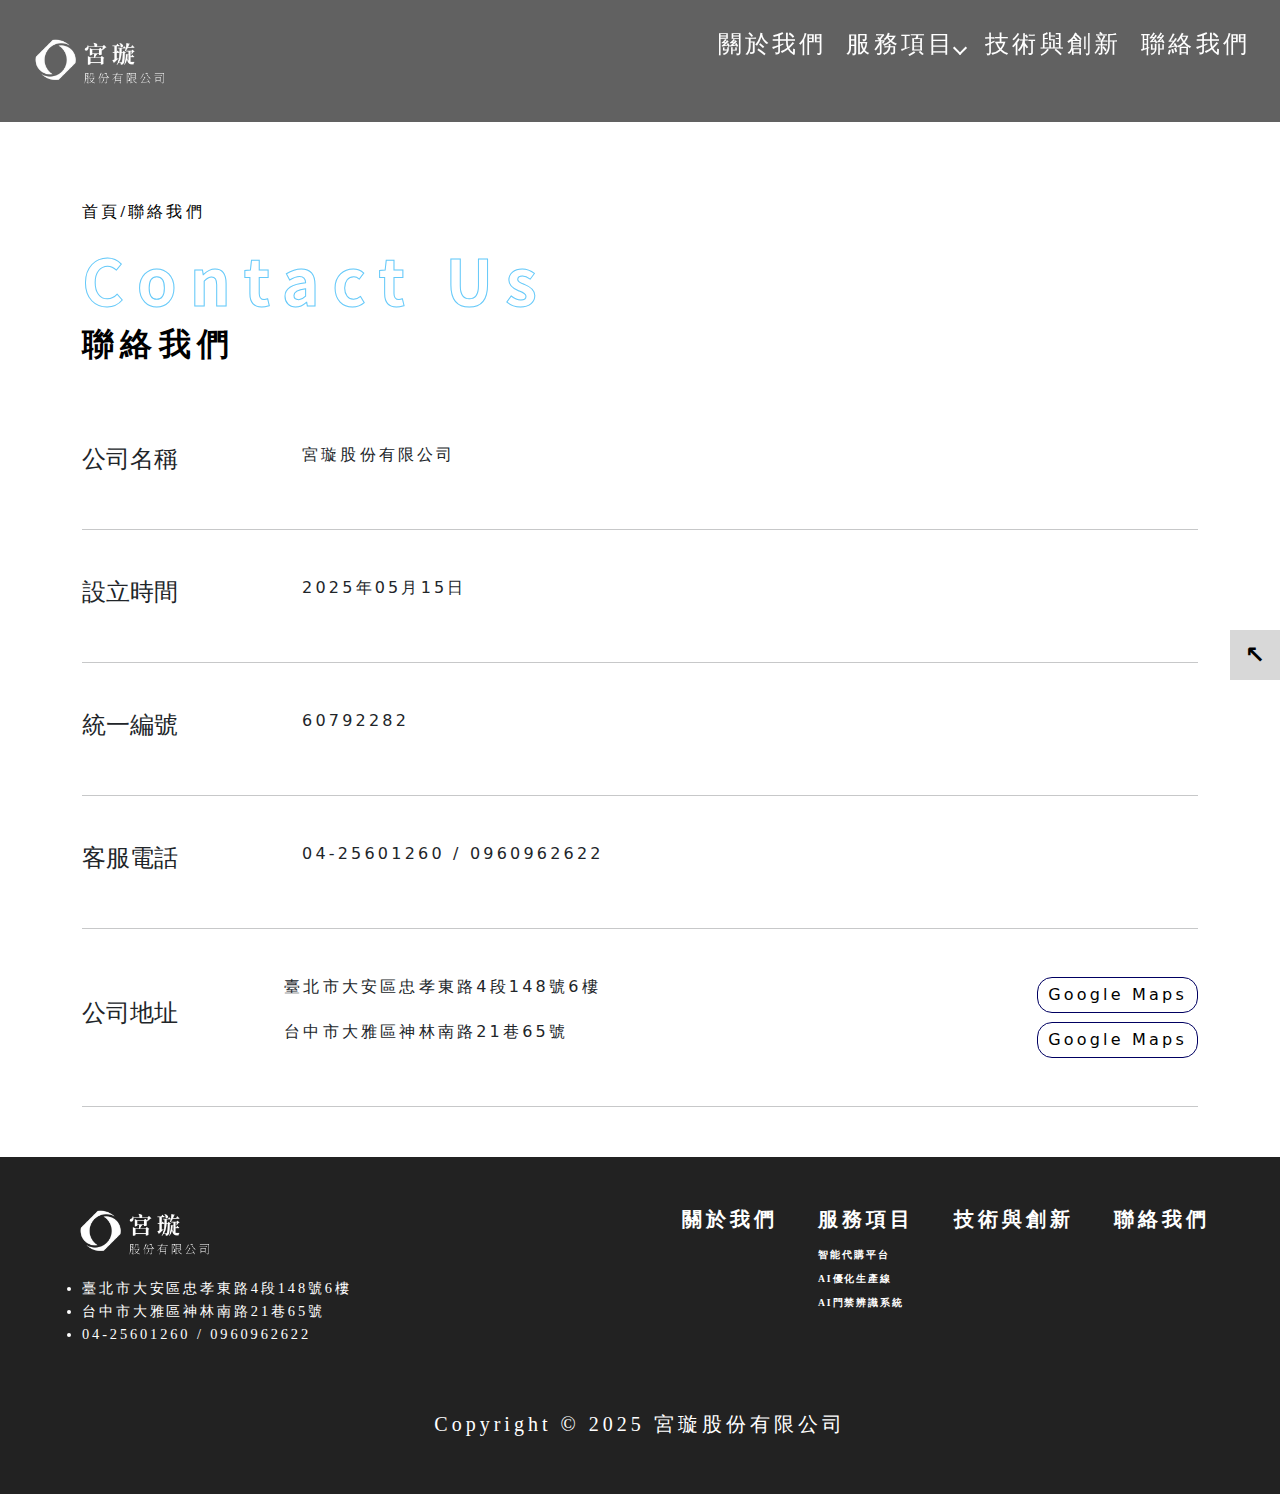
<file: contact.html>
<!DOCTYPE html>
<html lang="en">

<head>
    <meta charset="UTF-8">
    <meta name="viewport" content="width=device-width, initial-scale=1.0">
    <link rel="stylesheet" href="./asset/css/bootstrap.css">
    <link rel="stylesheet" href="./asset/css/all.css">
    <link rel="stylesheet" href="./asset/css/icon.css">
    <link rel="stylesheet" href="./asset/css/header.css">
    <link rel="stylesheet" href="./asset/css/footer.css">
    <title>宮璇-形象網站-聯絡我們</title>
</head>
<style>
    .contact-content {
        margin-top: 50px;
        margin-bottom: 50px;
    }

    .contact-content-info {
        display: flex;
        align-items: center;
        padding: 30px 0;
    }

    .contact-content-info h4 {
        width: 150px;
    }

    .contact-content-info p {
        margin-left: 70px;
        letter-spacing: 0.2em;
    }

    .addresses {
        width: 100%;
    }

    .address {
        display: flex;
        align-items: center;
        justify-content: space-between;
    }

    .map-button {
        border: 1.5px solid rgb(0, 0, 97);
        border-radius: 15px;
        background-color: transparent;
        letter-spacing: 0.2em;
        padding: 5px 10px;
        transition: all 0.3s ease-in-out;
    }

    .map-button:hover {
        background-color: rgb(0, 0, 97);
        color: white;
    }

    @media screen and (max-width: 768px) {
        .contact-content-info {
            flex-direction: column;
            align-items: flex-start;
        }

        .contact-content-info h4 {
            width: auto;
            margin-bottom: 10px;
        }

        .contact-content-info p {
            margin-left: 0;
        }

        .addresses {
            width: 100%;
        }

        .address {
            flex-direction: column;
            align-items: flex-start;
        }

    }
</style>

<body>
    <header>
        <div id="header-logo-link">
            <a href="/index.html">
                <img src="./asset/image/logo.png" alt="logo" class="header-logo">
            </a>
            <input type="checkbox" name="hamburagr-1" id="hamburagr-1">
            <label for="hamburagr-1" id="hamburagr-1-label">
                <div></div>
                <div></div>
            </label>
        </div>
        <ul class="header-layer1">
            <li class="header-layer1-li">
                <a class="white-title " href="/about-us.html">
                    <h4 class="nav-button">關於我們</h4>
                </a>
            </li>
            <li class="dropdown header-layer1-li">
                <input type="checkbox" name="hamburagr-2" id="hamburagr-2">
                <label for="hamburagr-2" class="white-title hamburagr-2-label nav-button">
                    <h4>服務項目</h4>
                    <div class="hamburagr-2-box"></div>
                </label>
                <ul class="header-layer2">
                    <li>
                        <a class="white-small-title" href="/service-1.html">
                            <h6>智能代購平台</h6>
                        </a>
                    </li>
                    <li>
                        <a class="white-small-title" href="/service-2.html">
                            <h6>AI優化生產線</h6>
                        </a>
                    </li>
                    <li>
                        <a class="white-small-title" href="/service-3.html">
                            <h6>AI門禁辨識系統</h6>
                        </a>
                    </li>
                </ul>
            </li>
            <li class="header-layer1-li">
                <a class="white-title" href="/technology.html">
                    <h4 class="nav-button">技術與創新</h4>
                </a>
            </li>
            <li class="header-layer1-li">
                <a class="white-title" href="/contact.html">
                    <h4 class="nav-button">聯絡我們</h4>
                </a>
            </li>
        </ul>
    </header>
    <main>
        <div id="top" style=""></div>
        <div class="container">
            <ul class="breadcrumb">
                <li>
                    <a href="/index.html" class="black-subtitle" style="font-weight: 500">首頁</a>
                </li>
                <li class="black-subtitle">/</li>
                <li>
                    <a href="/contact.html" class="black-subtitle " style="font-weight: 500">聯絡我們</a>
                </li>
            </ul>
            <div class="main">
                <h1 class="blue-title">Contact Us</h1>
                <h2 class="black-subtitle" style="font-size: 2em;">聯絡我們</h2>
            </div>
            <div class="contact-content">
                <div class="contact-content-info">
                    <h4>公司名稱</h4>
                    <p style="font-weight: 200;">宮璇股份有限公司</p>
                </div>
                <hr>
                <div class="contact-content-info">
                    <h4>設立時間</h4>
                    <p style="font-weight: 200;">2025年05月15日</p>
                </div>
                <hr>
                <div class="contact-content-info">
                    <h4>統一編號</h4>
                    <p style="font-weight: 200;">60792282</p>
                </div>
                <hr>
                <div class="contact-content-info">
                    <h4>客服電話</h4>
                    <p style="font-weight: 200;">04-25601260 / 0960962622</p>
                </div>
                <hr>
                <div class="contact-content-info">
                    <h4>公司地址</h4>
                    <div class="addresses">
                        <div class="address">
                            <p style="font-weight: 200;">臺北市大安區忠孝東路4段148號6樓</p>
                            <button class="map-button">Google Maps</button>
                        </div>
                        <div class="address" style="margin-top: 5px;">
                            <p style="font-weight: 200;">台中市大雅區神林南路21巷65號</p>
                            <button class="map-button">Google Maps</button>
                        </div>
                    </div>
                </div>
                <hr>
            </div>
        </div>
    </main>
    <footer>
        <section class="footer-upper">
            <div class="footer-contact">
                <a href="index.html">
                    <img src="./asset/image/logo.png" alt="logo">
                </a>
                <ul class="footer-contact-list">
                    <li class="white-small-title" style="font-weight:lighter">臺北市大安區忠孝東路4段148號6樓</li>
                    <li class="white-small-title" style="font-weight:lighter">台中市大雅區神林南路21巷65號</li>
                    <li class="white-small-title" style="font-weight:lighter">04-25601260 / 0960962622</li>
                </ul>
            </div>
            <div class="footer-map">
                <ul class="footer-layer1">
                    <li>
                        <a href="">
                            <h5 class="white-title">關於我們</h5>
                        </a>
                    </li>
                    <li>
                        <h5 class="white-title">服務項目</h5>
                        <ul class="footer-layer2">
                            <li>
                                <a href="/service-1.html" class="white-title">智能代購平台</a>
                            </li>
                            <li>
                                <a href="/service-1.html" class="white-title">AI優化生產線</a>
                            </li>
                            <li>
                                <a href="/service-1.html" class="white-title">AI門禁辨識系統</a>
                            </li>
                        </ul>
                    </li>
                    <li>
                        <a href="">
                            <h5 class="white-title">技術與創新</h5>
                        </a>
                    </li>
                    <li>
                        <a href="">
                            <h5 class="white-title">聯絡我們</h5>
                        </a>
                    </li>
                </ul>
            </div>
        </section>
        <section class="footer-down" style="padding-top: 50px;">
            <h5 class="white-small-title" style="font-weight:500">
                Copyright &copy; 2025 宮璇股份有限公司
            </h5>
        </section>
    </footer>
    <a href="#top" id="go-top">↖</a>
</body>

</html>
</file>
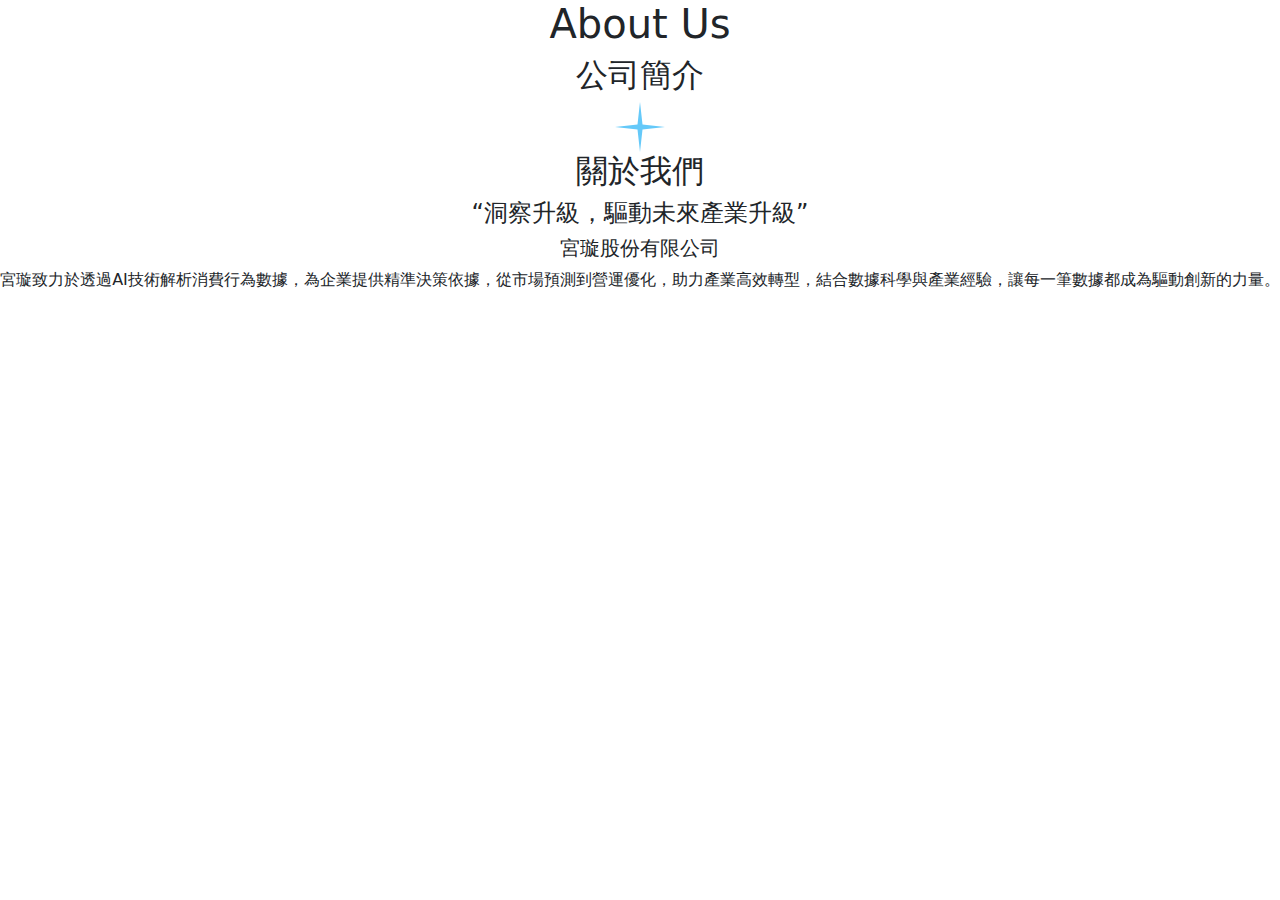
<file: test.html>
<!DOCTYPE html>
<html lang="en">

<head>
    <meta charset="UTF-8">
    <meta name="viewport" content="width=device-width, initial-scale=1.0">
    <link rel="stylesheet" href="./asset/css/bootstrap.css">
    <link rel="stylesheet" href="./asset/css/all.css">
    <title>宮璇-形象網站-主頁</title>
</head>

<body>
    <h1 class="blue-title">About Us</h1>
    <h2 class="blue-subtitle">公司簡介</h2>
    <svg width="50" height="50" viewBox="0 0 100 100">
        <polygon points="50,0 55,45 100,50 55,55 50,100 45,55 0,50 45,45" fill="#65C9F9" />
    </svg>
    <h2 class="white-title">關於我們</h2>
    <h4 class="white-title">
        “洞察升級，驅動未來產業升級”
    </h4>
    <h5 class="white-subtitle">
        宮璇股份有限公司
    </h5>
    <p>
        宮璇致力於透過AI技術解析消費行為數據，為企業提供精準決策依據，從市場預測到營運優化，助力產業高效轉型，結合數據科學與產業經驗，讓每一筆數據都成為驅動創新的力量。
    </p>
</body>

</html>
</file>
<file: asset/css/all.css>
* {
    margin: 0;
    box-sizing: border-box;
}

:root {
    --blue: #65C9F9;
    --back-color: #222222;
    --back-color-hover: #535353;
    --back-color-hover-2: #686868;
    --header-height: 114px;
}

body {
    height: auto;
    display: flex;
    flex-direction: column;
    justify-content: center;
    align-items: center;
    overflow: overlay;
    /* overflow-x: hidden; */
    position: relative;
}

::-webkit-scrollbar {
    width: 5px;
}

::-webkit-scrollbar-thumb {
    background-color: #313131;
    border-radius: 10px;
}

header {
    width: 100%;
    position: fixed;
    top: 0;
    left: 0;
    z-index: 1000000;
}

main {
    width: 100%;
    height: auto;
}

footer {
    width: 100%;
}

#go-top {
    position: fixed;
    top: 70%;
    right: 0px;
    height: 50px;
    width: 50px;
    font-weight: bolder;
    font-size: 1.5rem;
    background-color: rgb(216, 216, 216);
    color: black;
    text-decoration: none;
    display: flex;
    align-items: center;
    justify-content: center;
}

#go-top:hover {
    background-color: rgb(172, 172, 172);
}

#top {
    height: 200px;
}

.breadcrumb {
    list-style: none;
    display: flex;
    align-items: center;
    justify-content: start;
    padding: 0;
}

.breadcrumb a {
    text-decoration: none;
}



.card {
    border-radius: 50px;
    box-shadow: 0 0 10px rgba(0, 0, 0, 0.1);
    overflow: hidden;
}

.card img {
    width: 100%;
}

.run-group-container {
    position: relative;
    padding-top: 80px;
    padding-bottom: 320px;
    height: 120px;
    width: 100%;
    overflow: hidden;
}

.run-group {
    position: absolute;
    display: flex;
    align-items: center;
    justify-content: center;
    height: 120px;
    animation: 16s run linear infinite;
}

.run-group img {
    height: 100%;
    width: 300px;
    object-fit: contain;
    object-position: center;
    padding: 0 10px;
}

.run-group:nth-child(2) {
    animation-delay: -4s;
}

.run-group:nth-child(3) {
    animation-delay: -8s;
}

.run-group:nth-child(4) {
    animation-delay: -12s;
}

@keyframes run {
    0% {
        transform: translateX(300%);
    }

    100% {
        transform: translateX(-100%);
    }
}
</file>
<file: asset/css/icon.css>
.index-main-decorate-1 {
    font-family: 'Noto Sans CJK TC', sans-serif;
    font-weight: 300;
    font-size: 32px;
    line-height: 100%;
    letter-spacing: 20%;
    color: #C8E7E9;
}

.index-main-decorate-2 {
    font-family: 'Noto Serif TC', 'Source Han Serif TC', sans-serif;
    font-weight: 400;
    font-size: 60px;
    line-height: 100%;
    letter-spacing: 20%;
    color: #C8E7E9;
}

.index-en-title-blue-1 {
    font-family: 'Noto Sans CJK TC', sans-serif;
    font-weight: var(--font-weight, 900);
    font-size: var(--font-size);
    line-height: 120%;
    letter-spacing: 28px;
    -webkit-text-stroke: 1px #293ECD;
    color: transparent;
}

.index-en-title-blue-2 {
    font-family: 'Noto Sans CJK TC', sans-serif;
    font-weight: var(--font-weight, 900);
    font-size: var(--font-size);
    line-height: 120%;
    letter-spacing: 28px;
    -webkit-text-stroke: 1px #5AC9FB;
    color: transparent;
}

.index-ch-title-blue-1 {
    font-family: 'Noto Serif TC', 'Source Han Serif TC', sans-serif;
    font-weight: var(--font-weight, 500);
    font-size: var(--font-size);
    line-height: 140%;
    letter-spacing: 20%;
    color: #293ECD;
}

.index-ch-title-blue-2 {
    font-family: 'Noto Serif TC', 'Source Han Serif TC', sans-serif;
    font-weight: var(--font-weight, 500);
    font-size: var(--font-size);
    line-height: 140%;
    letter-spacing: 20%;
    color: #5AC9FB;
}

.index-ch-title-black {
    font-family: 'Noto Serif TC', 'Source Han Serif TC', sans-serif;
    font-weight: var(--font-weight, 500);
    font-size: var(--font-size);
    line-height: 140%;
    letter-spacing: 20%;
    color: #222222;
}

.index-ch-title-white {
    font-family: 'Noto Serif TC', 'Source Han Serif TC', sans-serif;
    font-weight: var(--font-weight, 500);
    font-size: var(--font-size);
    line-height: 140%;
    letter-spacing: 20%;
    color: white;
}

.blue-title {
    font-family: 'Noto Sans CJK TC', sans-serif;
    font-size: 4rem;
    font-weight: 900;
    letter-spacing: 0.2em;
    -webkit-text-stroke: 1px #65C9F9;
    color: transparent;
}

.blue-subtitle {
    font-family: 'Noto Serif TC', 'Source Han Serif TC', serif;
    font-weight: 500;
    letter-spacing: 0.2em;
    color: #65C9F9;
}

.blue-text {
    font-weight: bolder;
    letter-spacing: 0.2em;
    color: #65C9F9;
}

.white-title {
    font-family: 'Noto Serif TC', 'Source Han Serif TC', serif;
    font-weight: bolder;
    letter-spacing: 0.2em;
    color: white;
}

.white-subtitle {
    font-weight: bolder;
    letter-spacing: 0.2em;
    color: white;
}

.white-small-title {
    font-family: 'Noto Serif TC', 'Source Han Serif TC', serif;
    font-weight: 500;
    letter-spacing: 0.2em;
    color: white;
}

.black-title {
    font-family: 'Noto Serif TC', 'Source Han Serif TC', serif;
    font-weight: bolder;
    letter-spacing: 0.2em;
    color: black;
}

.black-subtitle {
    font-family: 'Noto Serif TC', 'Source Han Serif TC', serif;
    font-weight: bolder;
    letter-spacing: 0.2em;
    color: black;
}

.black-title-text {
    font-family: 'Noto Serif TC', 'Source Han Serif TC', serif;
    font-weight: bolder;
    letter-spacing: 0.2em;
    color: black;
}

.subtitle {
    font-family: 'Noto Serif TC', 'Source Han Serif TC', serif;
    font-weight: bolder;
    letter-spacing: 0.2em;
    color: #030303;
}

.text-white {
    color: white;
    letter-spacing: 0.2em;
    font-weight: 300;
}

.text-black {
    color: black;
    letter-spacing: 0.2em;
    font-weight: 300;
}
</file>
<file: asset/css/header.css>
header {
    background-color: #313131c4;
    backdrop-filter: blur(5px);
    padding: 30px;
}

header a {
    text-decoration: none;
}

header ul {
    list-style: none;
    padding: 0;
}

header input[type="checkbox"] {
    display: none;
}

.header-logo {
    height: 50px;
}

header {
    display: flex;
    align-items: center;
    justify-content: space-between;
}

#hamburagr-1-label {
    display: none;
}

.header-layer1 {
    display: flex;
    align-items: center;
    justify-content: center;
    gap: 20px;
}

.hamburagr-2-label {
    display: flex;
    align-items: center;
    justify-content: space-between;
}

.hamburagr-2-box {
    height: 10px;
    width: 10px;
    border: 2px solid white;
    border-right: none;
    border-bottom: none;
    transform: rotate(-135deg);
    transition: all 0.3s ease-in-out;
}

#hamburagr-2:checked+.hamburagr-2-label .hamburagr-2-box {
    transform: rotate(45deg);
}

.dropdown {
    position: relative;
}

.header-layer2 {
    display: none;
    padding: 0;
}

#hamburagr-2:checked~.header-layer2 {
    display: flex;
    flex-direction: column;
    position: absolute;
    top: calc(100% + 10px);
    left: 0;
    background-color: var(--back-color-hover);
    width: 150px;
    z-index: 10;
}

#hamburagr-2:checked~.header-layer2 li {
    padding: 10px;
    border-bottom: 1px solid var(--back-color-hover-2);
}

#hamburagr-2:checked~.header-layer2 li:hover {
    background-color: var(--back-color-hover-2);
}

header .nav-button {
    padding-bottom: 5px;
    border-bottom: 4px solid transparent;
}

header .nav-button:hover {
    padding-bottom: 5px;
    border-bottom: 4px solid var(--blue);
}

@media screen and (max-width: 992px) {
    header {
        padding: 10px;
        background-color: var(--back-color);
    }

    .header-layer1 {
        display: none;
        flex-direction: column;
        align-items: start;
        justify-content: start;
        position: absolute;
        top: 100%;
        left: 0;
        width: 100%;
        background-color: var(--back-color);
    }

    .header-layer1-li {
        width: 100%;
        padding: 0px 20px;
        padding-bottom: 20px;
        border-bottom: 2px solid var(--back-color-hover);
    }

    header .nav-button {
        padding-bottom: 0px;
        border-bottom: 0px solid transparent;
    }

    header .nav-button:hover {
        padding-bottom: 0px;
        border-bottom: 0px solid var(--blue);
    }

    #header-logo-link {
        width: 100%;
        display: flex;
        align-items: center;
        justify-content: space-between;
    }

    #hamburagr-1-label {
        display: flex;
        flex-direction: column;
        align-items: end;
        justify-content: space-around;
        height: 30px;
        width: 30px;
    }

    #hamburagr-1-label div:nth-child(1) {
        width: 100%;
        height: 2px;
        background-color: white;
        transition: all 0.3s ease-in-out;
    }

    #hamburagr-1-label div:nth-child(2) {
        width: 80%;
        height: 2px;
        background-color: white;
        transition: all 0.3s ease-in-out;
    }

    #hamburagr-1:checked~#hamburagr-1-label div:nth-child(1) {
        transform: rotate(45deg) translate(10px, 10px);
    }

    #hamburagr-1:checked~#hamburagr-1-label div:nth-child(2) {
        width: 100%;
        transform: rotate(-45deg);
    }

    #header-logo-link:has(#hamburagr-1:checked)+.header-layer1 {
        display: flex;
    }

    #hamburagr-2:checked~.header-layer2 {
        display: flex;
        flex-direction: column;
        position: static;
        background-color: var(--back-color-hover);
        width: 100%;
    }
}
</file>
<file: asset/css/footer.css>
footer {
    display: flex;
    flex-direction: column;
    align-items: center;
    justify-content: center;
    background-color: var(--back-color);
    padding: 50px;
    transition: all 0.3s ease-in-out;
}

footer a {
    text-decoration: none;
}

.footer-upper {
    width: 100%;
    display: flex;
    align-items: start;
    justify-content: space-between;
}

.footer-contact img {
    margin-left: 25px;
    height: 50px;
    width: auto;
}

.footer-contact ul {
    padding-top: 20px;
}

.footer-contact ul li {
    font-size: 0.9rem;
    line-height: 1.6
}

.footer-map .footer-layer1 {
    display: flex;
    align-items: start;
    justify-content: center;
    list-style: none;
}

.footer-map .footer-layer1 li {
    margin: 0 20px;
}

.footer-map .footer-layer2 {
    list-style: none;
    padding: 0;
    margin-top: 10px;
}

.footer-map .footer-layer2 li {
    margin: 0;
}

.footer-map .footer-layer2 a {
    text-decoration: none;
    font-size: 0.6rem;
}

@media screen and (max-width: 420px) {
    footer {
        padding: 20px 0px;
    }

    .footer-upper {
        flex-direction: column;
        align-items: center;
    }

    .footer-map {
        display: none;
    }

}

@media screen and (min-width:420px) and (max-width: 992px) {
    .footer-upper {
        flex-direction: column;
        align-items: center;
    }

    .footer-map {
        display: none;
    }

}
</file>
